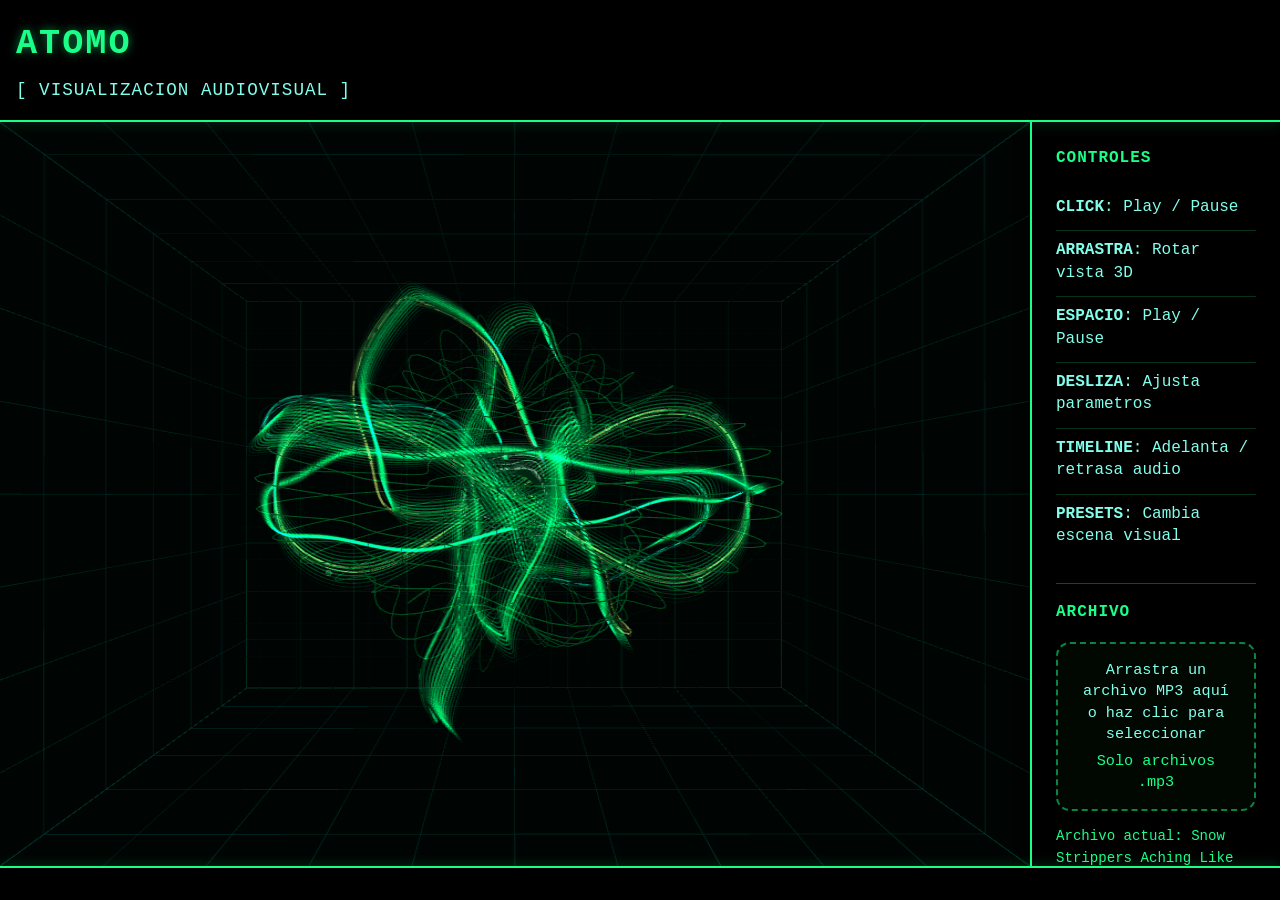
<file: audioreactivo/index.html>
<!DOCTYPE html>
<html lang="es">
<head>
  <meta charset="UTF-8">
  <meta name="viewport" content="width=device-width, initial-scale=1.0">
  <meta name="description" content="Aplicación web interactiva de visualización de audio en tiempo real con síntesis audiovisual">
  <meta name="author" content="Vidal Rico">
  <meta name="theme-color" content="#001903">
  
  <title>Audio Reactivo - Visualización de Audio en Tiempo Real</title>
  
  <link rel="icon" type="image/svg+xml" href="../favicon.svg">
  <link rel="stylesheet" href="../css/style.css">
</head>

<body>
  <header class="header" role="banner">
    <nav class="nav-controls">
      <h1>ATOMO</h1>
      <p class="subtitle">[ VISUALIZACION AUDIOVISUAL ]</p>
    </nav>
  </header>

  <main class="main-content">
    <section id="canvas-container" class="canvas-wrapper" role="region" aria-label="Visualización de audio">
      <!-- Canvas renderizado por p5.js -->
    </section>
    
    <aside class="info-panel" role="complementary">
      <div class="controls-info">
        <h2>CONTROLES</h2>
        <ul>
          <li><strong>CLICK</strong>: Play / Pause</li>
          <li><strong>ARRASTRA</strong>: Rotar vista 3D</li>
          <li><strong>ESPACIO</strong>: Play / Pause</li>
          <li><strong>DESLIZA</strong>: Ajusta parametros</li>
          <li><strong>TIMELINE</strong>: Adelanta / retrasa audio</li>
          <li><strong>PRESETS</strong>: Cambia escena visual</li>
        </ul>
      </div>

      <div class="file-drop-section">
        <h2>ARCHIVO</h2>
        <div id="audio-dropzone" class="file-dropzone" tabindex="0" role="button" aria-label="Arrastra o selecciona un archivo MP3">
          <p id="dropzone-instructions">Arrastra un archivo MP3 aquí o haz clic para seleccionar</p>
          <p class="dropzone-hint">Solo archivos .mp3</p>
          <input type="file" id="audio-file-input" accept="audio/mpeg,audio/mp3" hidden>
        </div>
        <div id="dropzone-feedback" class="dropzone-feedback">Archivo actual: <span id="current-file-name">Snow Strippers Aching Like It s Official Video.mp3</span></div>
      </div>

      <div class="status-info">
        <h2>ESTADO</h2>
        <div id="song-status" style="color: #82ffeb; font-size: 1rem; margin-top: 0.5rem;">
          [ INICIALIZANDO ]
        </div>
        <div id="song-time" style="color: #19ff87; font-size: 1.1rem; margin-top: 0.5rem; font-weight: bold;">
          00:00 / 00:00
        </div>
      </div>

      <div class="params-info">
        <h2>PARAMETROS</h2>
        <div class="preset-control">
          <label>PRESETS</label>
          <div class="preset-buttons" role="group" aria-label="Presets de escena">
            <button type="button" class="preset-button preset-button--active" data-scene-preset="0">ATOMO</button>
            <button type="button" class="preset-button" data-scene-preset="1">MINIMAL</button>
          </div>
        </div>
        <div class="param-slider">
          <label>TIMELINE</label>
          <input type="range" id="timeline-slider" class="slider" min="0" max="1" step="0.001" value="0">
          <span id="timeline-val" class="param-value">00:00</span>
        </div>
        <div class="param-slider">
          <label>DISTORSION</label>
          <input type="range" id="distortion-slider" class="slider" min="0.5" max="5" step="0.1" value="1.8">
          <span id="distortion-val" class="param-value">1.80</span>
        </div>
        <div class="param-slider">
          <label>TAMANO</label>
          <input type="range" id="size-slider" class="slider" min="0.65" max="1.7" step="0.05" value="1.02">
          <span id="size-val" class="param-value">1.02</span>
        </div>
        <div class="param-slider">
          <label>ORBITAS</label>
          <input type="range" id="rays-slider" class="slider" min="0.45" max="2.4" step="0.05" value="1.18">
          <span id="rays-val" class="param-value">1.18</span>
        </div>
        <div class="param-slider">
          <label>REAC. TEMPO</label>
          <input type="range" id="room-tempo-slider" class="slider" min="0" max="2" step="0.05" value="1">
          <span id="room-tempo-val" class="param-value">1.00</span>
        </div>
        <div class="param-slider">
          <label>MALLA</label>
          <input type="range" id="core-slider" class="slider" min="0" max="1" step="0.05" value="0.58">
          <span id="core-val" class="param-value">0.58</span>
        </div>
        <div class="param-slider">
          <label>VELOCIDAD</label>
          <input type="range" id="speed-slider" class="slider" min="0.5" max="2" step="0.1" value="1">
          <span id="speed-val" class="param-value">1.00x</span>
        </div>
      </div>
    </aside>
  </main>

  <footer class="footer" role="contentinfo">
  </footer>

  <!-- Librerías p5.js y extensiones de audio -->
  <script src="../js/p5/p5.min.js" crossorigin="anonymous"></script>
  <script src="../js/p5/addons/p5.sound.js" crossorigin="anonymous"></script>

  <!-- Script principal de la aplicación -->
  <script src="../js/amplitude.js" defer></script>

  <!-- Script para actualizar parámetros dinámicos en UI -->
  <script>
    // Conectar sliders con las variables de amplitude.js
    document.querySelectorAll('[data-scene-preset]').forEach(function(button) {
      button.addEventListener('click', function(e) {
        if (typeof applyScenePreset !== 'undefined') {
          applyScenePreset(Number(e.currentTarget.dataset.scenePreset));
        }
      });
    });

    document.getElementById('timeline-slider').addEventListener('input', function(e) {
      if (typeof seekSongToProgress !== 'undefined') {
        seekSongToProgress(parseFloat(e.target.value));
      }
    });

    document.getElementById('distortion-slider').addEventListener('input', function(e) {
      if (typeof distortionAmount !== 'undefined') {
        distortionAmount = parseFloat(e.target.value);
        updateAudioDistortion();
        document.getElementById('distortion-val').textContent = distortionAmount.toFixed(2);
      }
    });

    document.getElementById('size-slider').addEventListener('input', function(e) {
      if (typeof visualSize !== 'undefined') {
        visualSize = parseFloat(e.target.value);
        document.getElementById('size-val').textContent = visualSize.toFixed(2);
      }
    });

    document.getElementById('rays-slider').addEventListener('input', function(e) {
      if (typeof rayIntensity !== 'undefined') {
        rayIntensity = parseFloat(e.target.value);
        document.getElementById('rays-val').textContent = rayIntensity.toFixed(2);
      }
    });

    document.getElementById('room-tempo-slider').addEventListener('input', function(e) {
      if (typeof roomTempoSensitivity !== 'undefined') {
        roomTempoSensitivity = parseFloat(e.target.value);
        document.getElementById('room-tempo-val').textContent = roomTempoSensitivity.toFixed(2);
      }
    });

    document.getElementById('core-slider').addEventListener('input', function(e) {
      if (typeof coreDensity !== 'undefined') {
        coreDensity = parseFloat(e.target.value);
        document.getElementById('core-val').textContent = coreDensity.toFixed(2);
      }
    });

    document.getElementById('speed-slider').addEventListener('input', function(e) {
      if (typeof song !== 'undefined' && song) {
        playbackRate = parseFloat(e.target.value);
        song.rate(playbackRate);
        document.getElementById('speed-val').textContent = playbackRate.toFixed(2) + 'x';
      }
    });

    function updateUIParameters() {
      if (typeof distortionAmount !== 'undefined') {
        // Sincronizar sliders con valores actuales
        document.getElementById('distortion-slider').value = distortionAmount;
        document.getElementById('size-slider').value = visualSize;
        document.getElementById('rays-slider').value = rayIntensity;
        document.getElementById('room-tempo-slider').value = typeof roomTempoSensitivity !== 'undefined' ? roomTempoSensitivity : 1;
        document.getElementById('room-tempo-val').textContent = typeof roomTempoSensitivity !== 'undefined' ? roomTempoSensitivity.toFixed(2) : '1.00';
        document.getElementById('core-slider').value = coreDensity;
        document.getElementById('speed-slider').value = playbackRate;
        document.getElementById('speed-val').textContent = playbackRate.toFixed(2) + 'x';

        document.querySelectorAll('[data-scene-preset]').forEach(function(button) {
          const active = typeof scenePresetIndex !== 'undefined' && Number(button.dataset.scenePreset) === scenePresetIndex;
          button.classList.toggle('preset-button--active', active);
        });
        
        let statusText = '[ INICIALIZANDO ]';
        if (typeof loadError !== 'undefined' && loadError) {
          statusText = '[ ERROR CARGA ]';
        } else if (typeof songReady !== 'undefined' && songReady) {
          statusText = typeof song !== 'undefined' && song.isPlaying() ? '[ REPRODUCIENDO ]' : '[ PAUSADO ]';
        }
        document.getElementById('song-status').textContent = statusText;
        
        if (typeof song !== 'undefined' && song && song.duration) {
          const currentTime = typeof getPlaybackTime !== 'undefined' ? getPlaybackTime() : song.currentTime();
          const current = Math.floor(currentTime);
          const duration = Math.floor(song.duration());
          const currentMin = Math.floor(current / 60);
          const currentSec = current % 60;
          const durationMin = Math.floor(duration / 60);
          const durationSec = duration % 60;
          const progress = duration > 0 ? currentTime / song.duration() : 0;

          document.getElementById('timeline-slider').value = progress;
          document.getElementById('timeline-val').textContent = 
            `${String(currentMin).padStart(2, '0')}:${String(currentSec).padStart(2, '0')}`;
          document.getElementById('song-time').textContent = 
            `${String(currentMin).padStart(2, '0')}:${String(currentSec).padStart(2, '0')} / ${String(durationMin).padStart(2, '0')}:${String(durationSec).padStart(2, '0')}`;
        }
      }
      requestAnimationFrame(updateUIParameters);
    }
    updateUIParameters();
  </script>
</body>
</html>
</file>
<file: css/style.css>
/* ==========================================
   ESTILOS GLOBALES Y RESET
   ========================================== */
* {
  margin: 0;
  padding: 0;
  box-sizing: border-box;
}

@import url('https://fonts.googleapis.com/css2?family=IBM+Plex+Mono:wght@400;600;700&display=swap');

html,
body {
  width: 100%;
  height: 100%;
  margin: 0;
  padding: 0;
  overflow: hidden;
  background: #000403;
  color: #e0e0e0;
  font-family: 'IBM Plex Mono', 'Courier New', monospace;
  font-size: 16px;
  line-height: 1.6;
  font-weight: 400;
}

/* Fondo de grid 3D ciberpunk */
body::before {
  content: '';
  position: fixed;
  top: 0;
  left: 0;
  width: 100%;
  height: 100%;
  /* removed green grid overlays to keep background pure black */
  background: transparent;
  background-color: transparent;
  pointer-events: none;
  z-index: 1;
  animation: grid-drift 40s linear infinite;
}

@keyframes grid-drift {
  0% { background-position: 0 0, 0 0, 0 0, 0 0; }
  100% { background-position: 50px 50px, 50px 50px, 0 0, 0 0; }
}

/* ==========================================
   LAYOUT PRINCIPAL
   ========================================== */
body {
  display: flex;
  flex-direction: column;
  background: #000000;
  position: relative;
}

.header {
  background: rgba(0, 0, 0, 0.95);
  backdrop-filter: blur(10px);
  padding: 1rem;
  border-bottom: 2px solid #19ff87;
  box-shadow: 0 4px 12px rgba(25, 255, 135, 0.1);
  z-index: 100;
  position: relative;
}

.header h1 {
  font-size: 2.2rem;
  color: #19ff87;
  margin-bottom: 0.25rem;
  font-weight: 700;
  letter-spacing: 2px;
  text-shadow: 0 0 10px rgba(25, 255, 135, 0.5);
}

.subtitle {
  font-size: 1.1rem;
  color: #82ffeb;
  font-weight: 300;
  letter-spacing: 1px;
}

.main-content {
  display: flex;
  flex: 1;
  gap: 0;
  overflow: hidden;
  position: relative;
  z-index: 10;
}

.canvas-wrapper {
  flex: 1;
  position: relative;
  background: #000000;
  overflow: hidden;
  z-index: 1;
}

/* Fuerza que el canvas de p5.js no se salga de su contenedor */
.canvas-wrapper canvas {
  display: block;
  width: 100% !important;
  height: 100% !important;
  position: absolute !important;
  top: 0 !important;
  left: 0 !important;
  z-index: 1 !important;
}

.info-panel {
  width: 250px;
  background: rgba(0, 0, 0, 0.95);
  backdrop-filter: blur(8px);
  padding: 1.5rem;
  border-left: 2px solid #19ff87;
  overflow-y: auto;
  color: #e0e0e0;
  z-index: 50;
  position: relative;
  box-shadow: -4px 0 12px rgba(0, 0, 0, 0.3);
}

.info-panel h2 {
  color: #19ff87;
  font-size: 1rem;
  margin-bottom: 1rem;
  text-transform: uppercase;
  letter-spacing: 1px;
  font-weight: 600;
}

.controls-info ul {
  list-style: none;
}

.controls-info li {
  padding: 0.5rem 0;
  color: #82ffeb;
  font-size: 1rem;
  line-height: 1.4;
  border-bottom: 1px solid rgba(25, 255, 135, 0.2);
  padding-bottom: 0.75rem;
}

.controls-info li:last-child {
  border-bottom: none;
}

.status-info,
.params-info {
  margin-top: 1.5rem;
  padding-top: 1rem;
  border-top: 1px solid rgba(25, 255, 135, 0.3);
}

.file-drop-section {
  margin-top: 1.5rem;
  padding-top: 1rem;
  border-top: 1px solid rgba(25, 255, 135, 0.3);
}

.file-dropzone {
  display: flex;
  flex-direction: column;
  align-items: center;
  justify-content: center;
  gap: 0.35rem;
  min-height: 112px;
  padding: 1rem;
  border: 2px dashed rgba(25, 255, 135, 0.5);
  border-radius: 14px;
  background: rgba(0, 25, 3, 0.35);
  color: #82ffeb;
  text-align: center;
  cursor: pointer;
  transition: background 0.2s ease, border-color 0.2s ease, box-shadow 0.2s ease;
}

.file-dropzone:hover,
.file-dropzone:focus,
.file-dropzone--active {
  border-color: #82ffeb;
  background: rgba(25, 255, 135, 0.12);
  box-shadow: 0 0 18px rgba(25, 255, 135, 0.22);
}

.file-dropzone p {
  margin: 0;
  font-size: 0.95rem;
  line-height: 1.4;
}

.dropzone-hint {
  color: #19ff87;
  font-size: 0.84rem;
}

.dropzone-feedback {
  margin-top: 0.85rem;
  color: #19ff87;
  font-size: 0.88rem;
}

.status-info h2,
.params-info h2 {
  color: #19ff87;
  font-size: 1rem;
  margin-bottom: 0.75rem;
  text-transform: uppercase;
  letter-spacing: 1px;
  font-weight: 600;
}

/* Estilos para sliders */
.preset-control {
  margin-bottom: 1.2rem;
  display: flex;
  flex-direction: column;
  gap: 0.55rem;
}

.preset-control label {
  color: #82ffeb;
  font-size: 0.95rem;
  text-transform: uppercase;
  letter-spacing: 0.5px;
  font-weight: 600;
}

.preset-buttons {
  display: grid;
  grid-template-columns: repeat(2, minmax(0, 1fr));
  gap: 0.45rem;
}

.preset-button {
  min-height: 34px;
  padding: 0.35rem 0.45rem;
  border: 1px solid rgba(25, 255, 135, 0.48);
  background: rgba(0, 25, 10, 0.72);
  color: #82ffeb;
  font-family: inherit;
  font-size: 0.78rem;
  font-weight: 700;
  letter-spacing: 0.5px;
  cursor: pointer;
  transition: background 0.16s ease, color 0.16s ease, box-shadow 0.16s ease, border-color 0.16s ease;
}

.preset-button:hover,
.preset-button:focus {
  border-color: #82ffeb;
  background: rgba(25, 255, 135, 0.16);
  outline: none;
}

.preset-button--active {
  background: #19ff87;
  border-color: #d7ffe5;
  color: #001903;
  box-shadow: 0 0 14px rgba(25, 255, 135, 0.42);
}

.param-slider {
  margin-bottom: 1.2rem;
  display: flex;
  flex-direction: column;
  gap: 0.5rem;
}

.param-slider label {
  color: #82ffeb;
  font-size: 0.95rem;
  text-transform: uppercase;
  letter-spacing: 0.5px;
  font-weight: 600;
}

.slider {
  -webkit-appearance: none;
  appearance: none;
  width: 100%;
  height: 8px;
  background: linear-gradient(to right, #001903 0%, #19ff87 50%, #001903 100%);
  outline: none;
  border-radius: 3px;
  cursor: pointer;
  box-shadow: inset 0 0 4px rgba(25, 255, 135, 0.3);
}

.slider::-webkit-slider-thumb {
  -webkit-appearance: none;
  appearance: none;
  width: 18px;
  height: 18px;
  background: #19ff87;
  cursor: pointer;
  border-radius: 50%;
  box-shadow: 0 0 8px rgba(25, 255, 135, 0.8), 0 0 12px rgba(130, 255, 235, 0.4);
  border: 2px solid #001903;
  transition: all 0.2s ease;
}

.slider::-webkit-slider-thumb:hover {
  background: #82ffeb;
  width: 22px;
  height: 22px;
  box-shadow: 0 0 12px rgba(130, 255, 235, 1), 0 0 20px rgba(25, 255, 135, 0.6);
}

.slider::-moz-range-thumb {
  width: 18px;
  height: 18px;
  background: #19ff87;
  cursor: pointer;
  border-radius: 50%;
  box-shadow: 0 0 8px rgba(25, 255, 135, 0.8), 0 0 12px rgba(130, 255, 235, 0.4);
  border: 2px solid #001903;
  transition: all 0.2s ease;
}

.slider::-moz-range-thumb:hover {
  background: #82ffeb;
  box-shadow: 0 0 12px rgba(130, 255, 235, 1), 0 0 20px rgba(25, 255, 135, 0.6);
}

.slider::-moz-range-track {
  background: transparent;
  border: none;
}

.slider::-moz-range-progress {
  background: #19ff87;
  height: 8px;
  border-radius: 3px;
}

.param-value {
  color: #19ff87;
  font-size: 0.95rem;
  font-weight: 700;
  text-align: right;
  padding: 0.3rem 0.6rem;
  background: rgba(25, 255, 135, 0.1);
  border-radius: 2px;
  border-left: 3px solid #19ff87;
  padding-left: 0.8rem;
}

.footer {
  background: rgba(0, 0, 0, 0.95);
  border-top: 2px solid #19ff87;
  padding: 1rem;
  text-align: center;
  font-size: 0.95rem;
  color: #82ffeb;
  box-shadow: 0 -4px 12px rgba(25, 255, 135, 0.1);
  z-index: 100;
  position: relative;
}

.footer p {
  margin: 0;
}

/* ==========================================
   SCROLLBAR PERSONALIZADO
   ========================================== */
::-webkit-scrollbar {
  width: 8px;
}

::-webkit-scrollbar-track {
  background: rgba(0, 0, 0, 0.5);
}

::-webkit-scrollbar-thumb {
  background: #19ff87;
  border-radius: 4px;
}

::-webkit-scrollbar-thumb:hover {
  background: #82ffeb;
}

/* ==========================================
   RESPONSIVIDAD
   ========================================== */
@media (max-width: 768px) {
  .main-content {
    flex-direction: column;
  }

  .info-panel {
    width: 100%;
    border-left: none;
    border-top: 2px solid #19ff87;
    max-height: 180px;
  }

  .header h1 {
    font-size: 1.6rem;
  }

  .subtitle {
    font-size: 0.95rem;
  }
}

@media (max-width: 480px) {
  .header {
    padding: 0.75rem;
  }

  .header h1 {
    font-size: 1.4rem;
    letter-spacing: 1px;
  }

  .subtitle {
    font-size: 0.85rem;
    letter-spacing: 0.5px;
  }

  .info-panel {
    padding: 1rem;
    max-height: 140px;
  }

  .controls-info li {
    font-size: 0.9rem;
  }
}

/* ==========================================
   ACCESIBILIDAD
   ========================================== */
@media (prefers-reduced-motion: reduce) {
  * {
    animation: none !important;
    transition: none !important;
  }
}

/* Contraste visual mejorado para legibilidad */
@media (prefers-contrast: more) {
  .header,
  .info-panel,
  .footer {
    border-width: 3px;
  }

  .header h1 {
    letter-spacing: 3px;
  }
}
</file>
